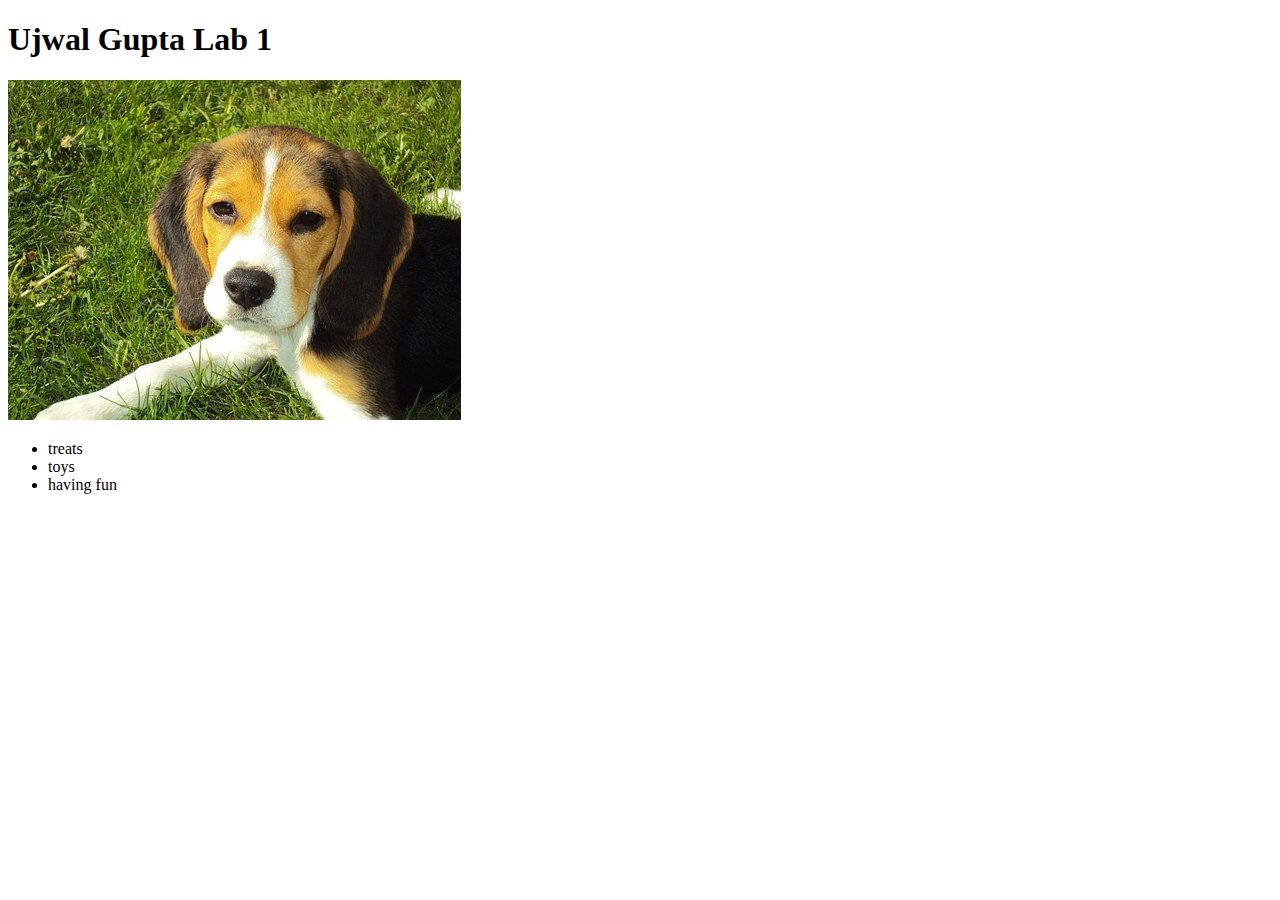
<file: public/lab_1/index.html>
<!DOCTYPE html>
<html lang = "en">
  <head>
    <meta charset="utf-8">
    <title>"Ujwal Gupta"</title>
  </head>
  <body>
    <h1>Ujwal Gupta Lab 1</h1>
    <img src="puppy5.jpg" alt="My test image">
    <ul> 
      <li>treats</li>
      <li>toys</li>
      <li>having fun</li>
    </ul>
  </body>
</html>
</file>
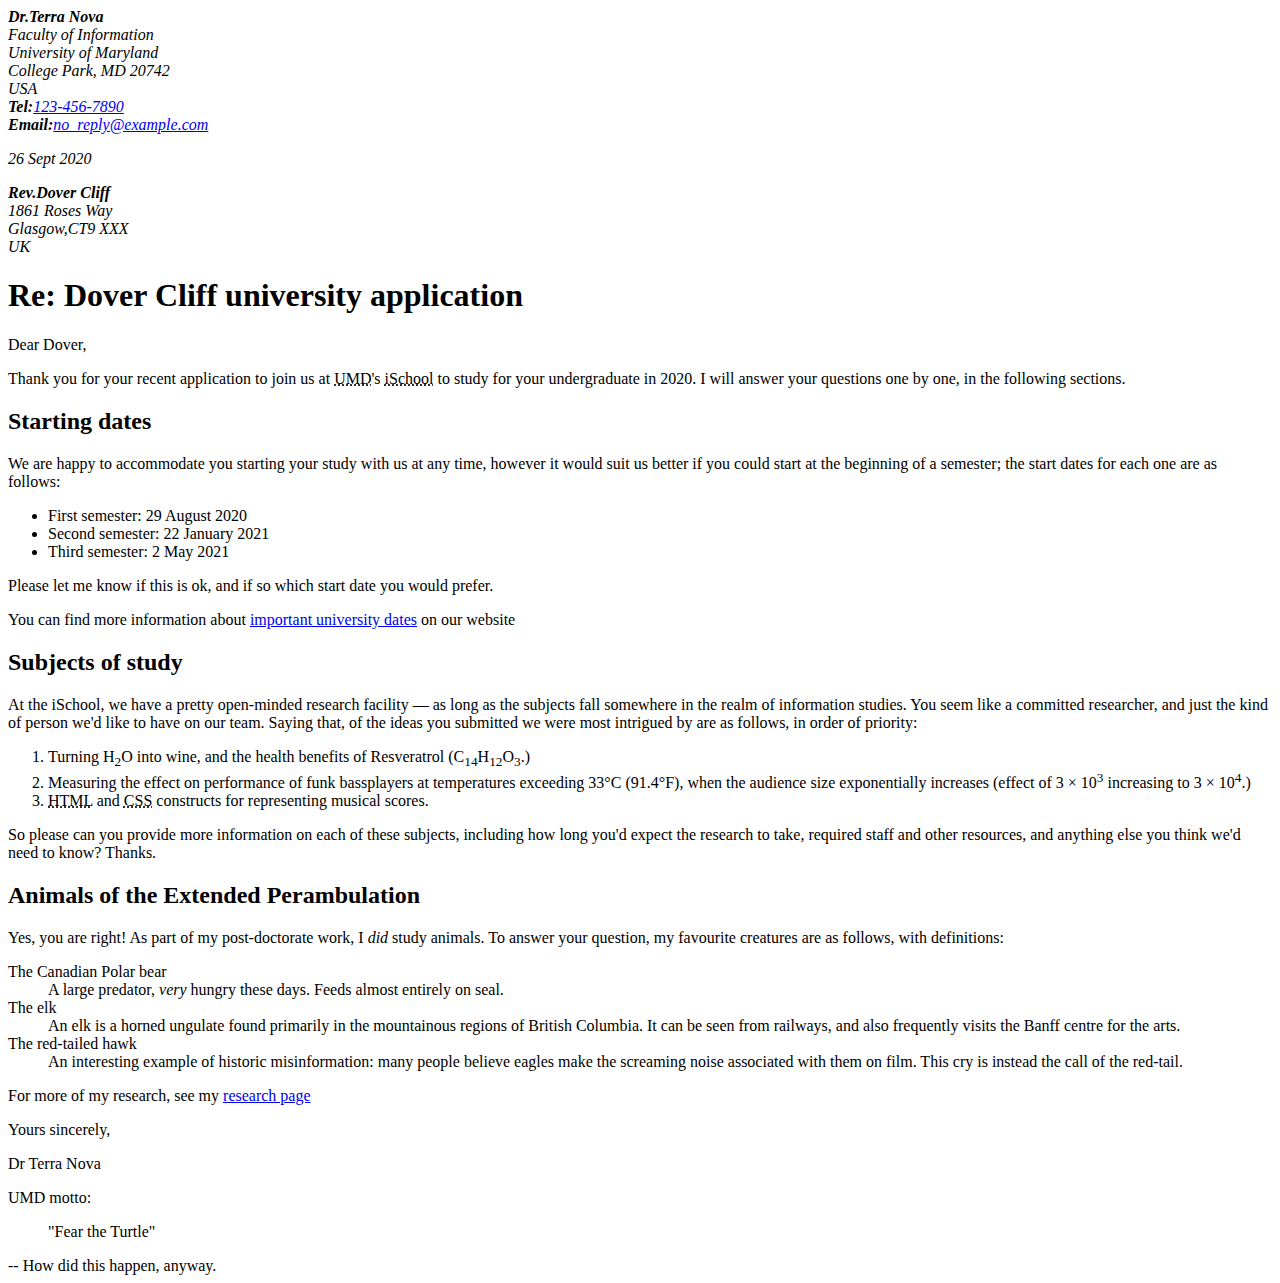
<file: public/lab_2/index.html>
<!DOCTYPE html>
<html lang = "en">
  <head>
    <title>"Ujwal Gupta"</title>
    <meta name = "author" content = "Ujwal Gupta">
    <meta charset="utf-8">
  </head>
  <body>
    <address>
        <strong>Dr.Terra Nova</strong><br>
        Faculty of Information<br>
        University of Maryland<br>
        College Park, MD 20742<br>
        USA<br>
        <strong>Tel:</strong><a href="tel:1234567890">123-456-7890</a><br>
        <strong>Email:</strong><a href="mailto:no_reply@example.com">no_reply@example.com</a>
      <p>
      <time datetime = "2020-11-2020">26 Sept 2020</time>
      </p>
    </address>
   
    <address>
        <strong>Rev.Dover Cliff</strong><br>
        1861 Roses Way<br>
        Glasgow,CT9 XXX<br>
        UK
    </address>

    <h1>Re: Dover Cliff university application</h1>
    <p>Dear Dover,</p>

    <p>Thank you for your recent application to join us at <abbr title = "University of Maryland">UMD</abbr>'s <abbr title = "Information Science">iSchool</abbr> to study for your undergraduate in 2020. I will answer your questions one by one, in the following sections.</p>

    <h2>Starting dates </h2>
    <p>We are happy to accommodate you starting your study with us at any time, however it would suit us better if you could start at the beginning of a semester; the start dates for each one are as follows:</p>
    
    <ul>
      <li>First semester: 29 August 2020</li>
      <li>Second semester: 22 January 2021</li>
      <li>Third semester: 2 May 2021</li>
    </ul>
  
    <p>Please let me know if this is ok, and if so which start date you would prefer.</p>

    <p>You can find more information about <a href = 'http://umd.edu'>important university dates</a> on our website</p>

    <h2>Subjects of study</h2>
    <p>At the iSchool, we have a pretty open-minded research facility — as long as the subjects fall somewhere in the realm of information studies. You seem like a committed researcher, and just the kind of person we'd like to have on our team. Saying that, of the ideas you submitted we were most intrigued by are as follows, in order of priority:</p>
    <ol>
      <li>Turning H<sub>2</sub>O into wine, and the health benefits of Resveratrol (C<sub>14</sub>H<sub>12</sub>O<sub>3</sub>.)</li>
      <li>Measuring the effect on performance of funk bassplayers at temperatures exceeding 33°C (91.4°F), when the audience size exponentially increases (effect of 3 × 10<sup>3</sup> increasing to 3 × 10<sup>4</sup>.)</li>
      <li><abbr title = "Hypertext Markup Language">HTML</abbr> and <abbr title = "CASCADING STYLE SHEETS">CSS</abbr> constructs for representing musical scores.</li>
    </ol>
    <p>So please can you provide more information on each of these subjects, including how long you'd expect the research to take, required staff and other resources, and anything else you think we'd need to know? Thanks.</p>

    <h2>Animals of the Extended Perambulation</h2>
    <p>Yes, you are right! As part of my post-doctorate work, I <em>did </em>study animals. To answer your question, my favourite creatures are as follows, with definitions:</p>
    <dl>
      <dt>The Canadian Polar bear</dt>
      <dd>  A large predator, <em>very</em> hungry these days. Feeds almost entirely on seal.</dd>
      <dt>The elk</dt>
      <dd>An elk is a horned ungulate found primarily in the mountainous regions of British Columbia. It can be seen from railways, and also frequently visits the Banff centre for the arts.</dd>
      <dt>The red-tailed hawk</dt>
      <dd> An interesting example of historic misinformation: many people believe eagles make the screaming noise associated with them on film. This cry is instead the call of the red-tail.</dd>
    </dl>
    <p>For more of my research, see my <a href = "http://umd.edu">research page</a></p>

    <p>Yours sincerely,</p>

    <p>Dr Terra Nova</p>

    <p>UMD motto:</p>

    <blockquote cite = "http://umd.edu">"Fear the Turtle"</blockquote> 
    -- How did this happen, anyway.
</body>
</html>
</file>
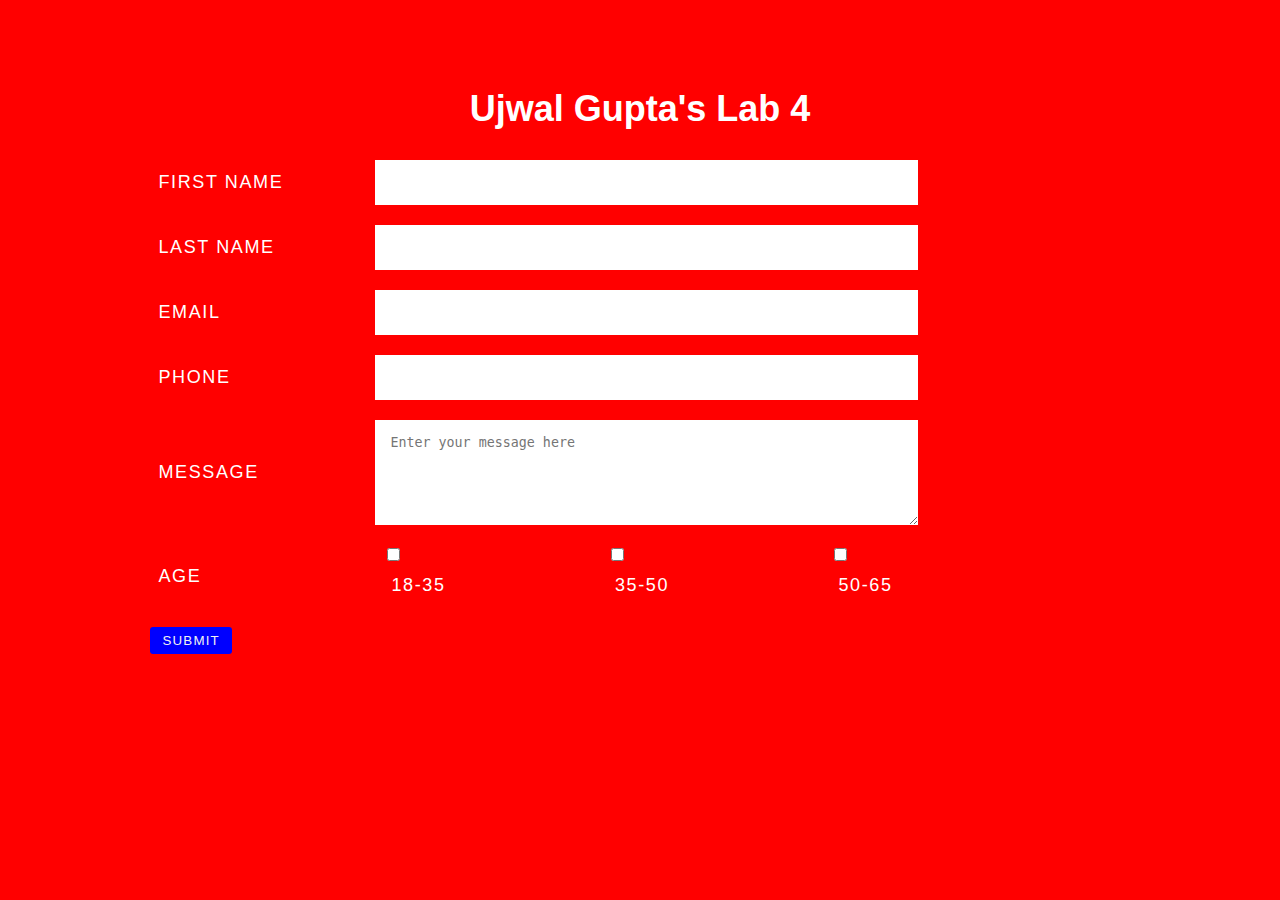
<file: public/lab_4/index.html>
<!DOCTYPE html>
<html lang="en">
  <head>
    <meta charset="utf-8" />
    <title>Ujwal Gupta's Lab 4</title>
    <link rel="stylesheet" href="styles.css" />
  </head>
  <body>
  <div class="container">
      <div class = "wrapper"></div>
      <h1>Ujwal Gupta's Lab 4</h1>
    <form action = "/api" method ="post">
      <ul class="flex-outer">
        <li>
          <label for="fname">First Name</label>
          <input type="text" id="fname" name = "First Name">
        </li>
        <li>
          <label for="lname">Last Name</label>
          <input type="text" id="lname" name = "Last Name">
        </li>
        <li>
          <label for="email">Email</label>
          <input type="email" id="email" name = "email">
        </li>
        <li>
          <label for="phone">Phone</label>
          <input type="tel" id="phone" name = "phone">
        </li>
        <li>
          <label for="message">Message</label>
          <textarea rows="5" cols = "33" id="message" name = "message" placeholder="Enter your message here"></textarea>
        </li>
        <li>
          <p>Age</p>
          <ul class="flex-inner">
            <li>
              <input type="checkbox" id="eighteen-to-thirtyfive" name = "eighteen-to-thirtyfive">
              <label for="eighteen-to-thirtyfive">18-35</label>
            </li>
            <li>
              <input type="checkbox" id="thirtyfive-to-fifty" name = "thirtyfive-to-fifty">
              <label for="thirtyfive-to-fifty">35-50</label>
            </li>
            <li>
              <input type="checkbox" id="fifty-to-sixtyfive" name = "fifty-to-sixtyfive">
              <label for="fifty-to-sixtyfive">50-65</label>
            </li>
            
            
            
          </ul>
        </li>
        <li>
          <button type="submit" name = "button" id = "button">Submit</button>
        </li>
      </ul>
    </form>
</div>
  </div>
  </body>
  </html>
</file>
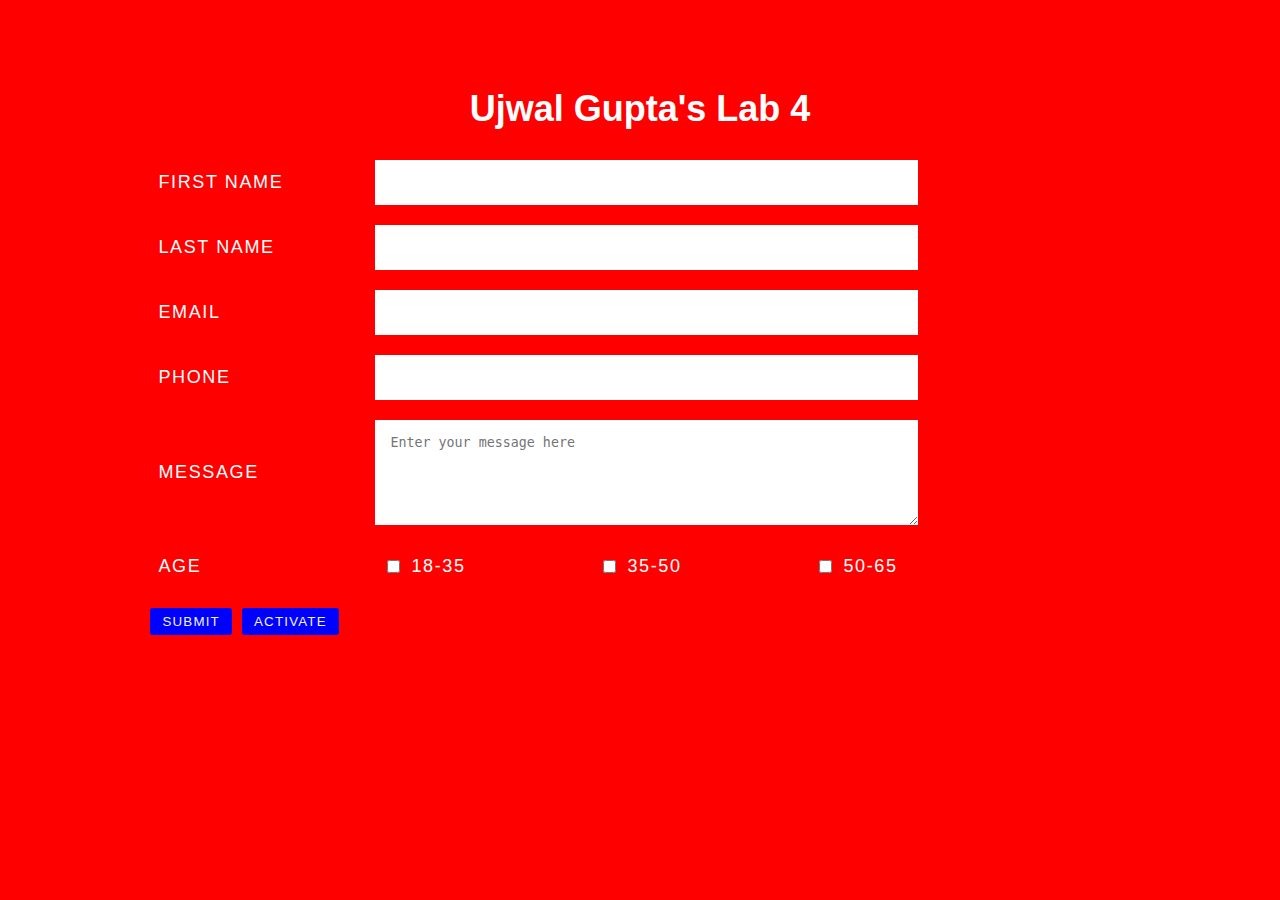
<file: public/lab_5/index.html>
<!DOCTYPE html>
<html lang="en">
  <head>
    <meta charset="utf-8" />
    <title>Ujwal Gupta's Lab 4</title>
    <link rel="stylesheet" href="styles.css" />
  </head>
  <body>
  <div class="container">
      <div class = "wrapper"></div>
      <h1>Ujwal Gupta's Lab 4</h1>
    <form action = "/api" method ="post">
      <ul class="flex-outer">
        <li>
          <label for="fname">First Name</label>
          <input type="text" id="fname" name = "First Name">
        </li>
        <li>
          <label for="lname">Last Name</label>
          <input type="text" id="lname" name = "Last Name">
        </li>
        <li>
          <label for="email">Email</label>
          <input type="email" id="email" name = "email">
        </li>
        <li>
          <label for="phone">Phone</label>
          <input type="tel" id="phone" name = "phone">
        </li>
        <li>
          <label for="message">Message</label>
          <textarea rows="5" cols = "33" id="message" name = "message" placeholder="Enter your message here"></textarea>
        </li>
        <li>
          <p class = "checkbox-list-label">Age</p>
          <ul class="flex-inner">
            <li>
              <input type="checkbox" id="eighteen-to-thirtyfive" name = "eighteen-to-thirtyfive">
              <label for="eighteen-to-thirtyfive">18-35</label>
            </li>
            <li>
              <input type="checkbox" id="thirtyfive-to-fifty" name = "thirtyfive-to-fifty">
              <label for="thirtyfive-to-fifty">35-50</label>
            </li>
            <li>
              <input type="checkbox" id="fifty-to-sixtyfive" name = "fifty-to-sixtyfive">
              <label for="fifty-to-sixtyfive">50-65</label>
            </li>
            
            
            
          </ul>
        </li>
        <li>
          <button type="submit" name = "button" id = "button">Submit</button>
          <button type="button" name = "Activate" id = "Activate" onclick = "testFunction()">Activate</button>
        </li>
      </ul>
    </form>
</div>
<script>
function testFunction() {
    fetch('/api')
    .then((response) => response.text())
    .then((response) => {
         console.log(response);
    const labHeader = document.querySelector('h1');
    labHeader.textContent = response;
    function random(number) {
        return Math.floor(Math.random()*(number+1));
      }
    const page_background = 'rgb(' + random(255) + ',' + random(255) + ',' + random(255) + ')';
    document.body.style.backgroundColor = page_background;

    var center_form = document.getElementsByClassName("flex-outer");
    for(var i = 0; i < center_form.length; i++){
        center_form[i].style.margin = "0 auto";
        }
    
    const fruit = document.querySelector(".checkbox-list-label");
    fruit.innerHTML = "Fruits";
    
    
    const fruitLabels = document.querySelectorAll(".flex-inner li label");
    fruitsList = ["oranges", "apple", "strawberry"];
    fruitLabels.forEach((i, j) => {
        const fruit_content = i.innerText;
        console.log(fruit_content);
        i.innerText = fruitsList[j];
    })
    
    })  
}

</script>
</body>
</html>
</file>
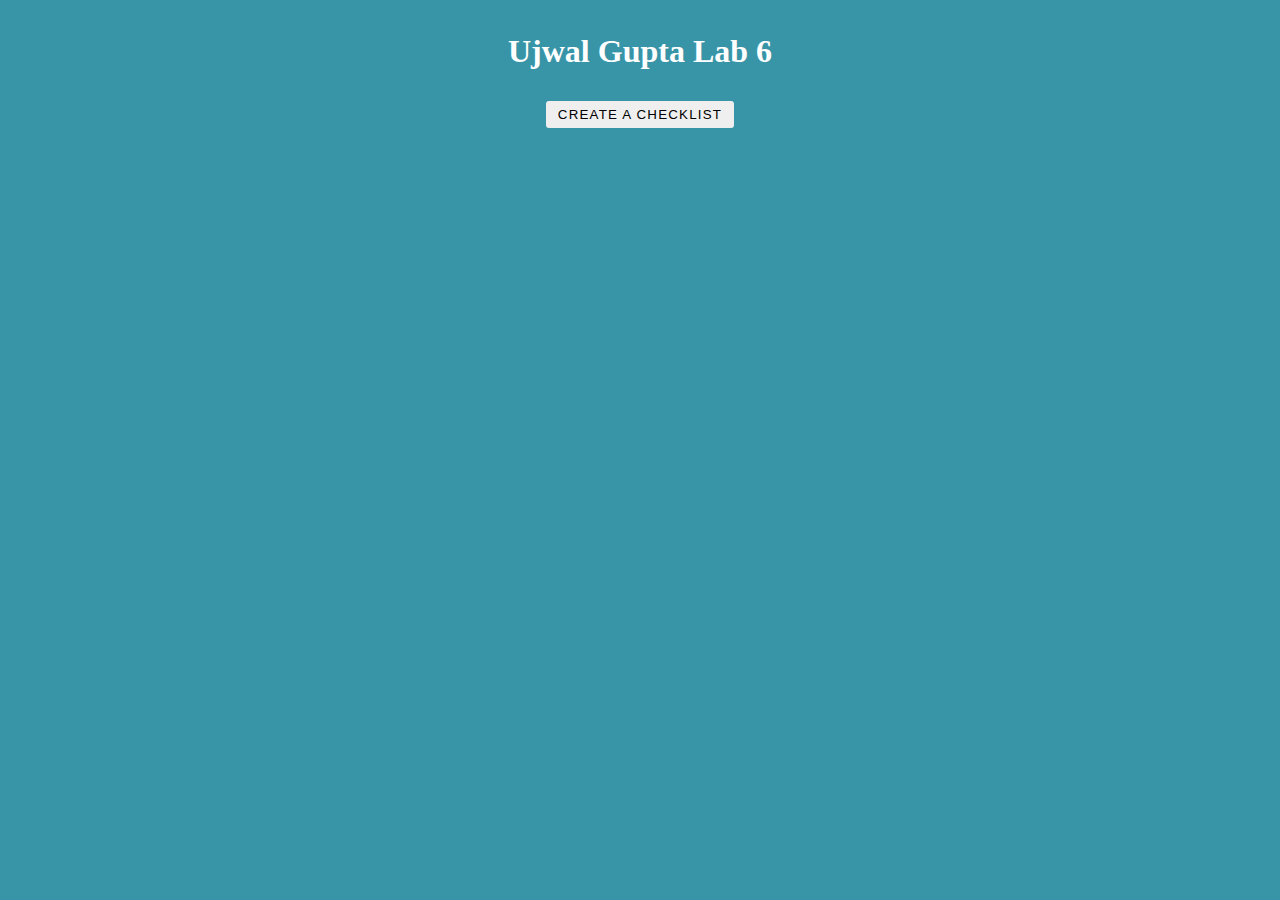
<file: public/lab_6/index.html>
<!DOCTYPE html>
<html lang="en">
  <head>
    <link rel="stylesheet" type="text/css" href="styles.css" />
    <title>"Ujwal Gupta Lab 6"</title>
    <script
      src="https://code.jquery.com/jquery-3.5.1.slim.min.js"
      integrity="sha256-4+XzXVhsDmqanXGHaHvgh1gMQKX40OUvDEBTu8JcmNs="
      crossorigin="anonymous"
    ></script>
  </head>
  <body>
    <div class="wrapper">
      <div class="container flex-outer">
        <div class="header">
          <h1>Ujwal Gupta Lab 6</h1>
        </div>
        <form>
          <button
            type="submit"
            class="submitButton"
            name="submitButton"
          >Create A Checklist</button>
        </form>
      </div>
    </div>
    <script src="script.js"></script>
  </body>
</html>
</file>
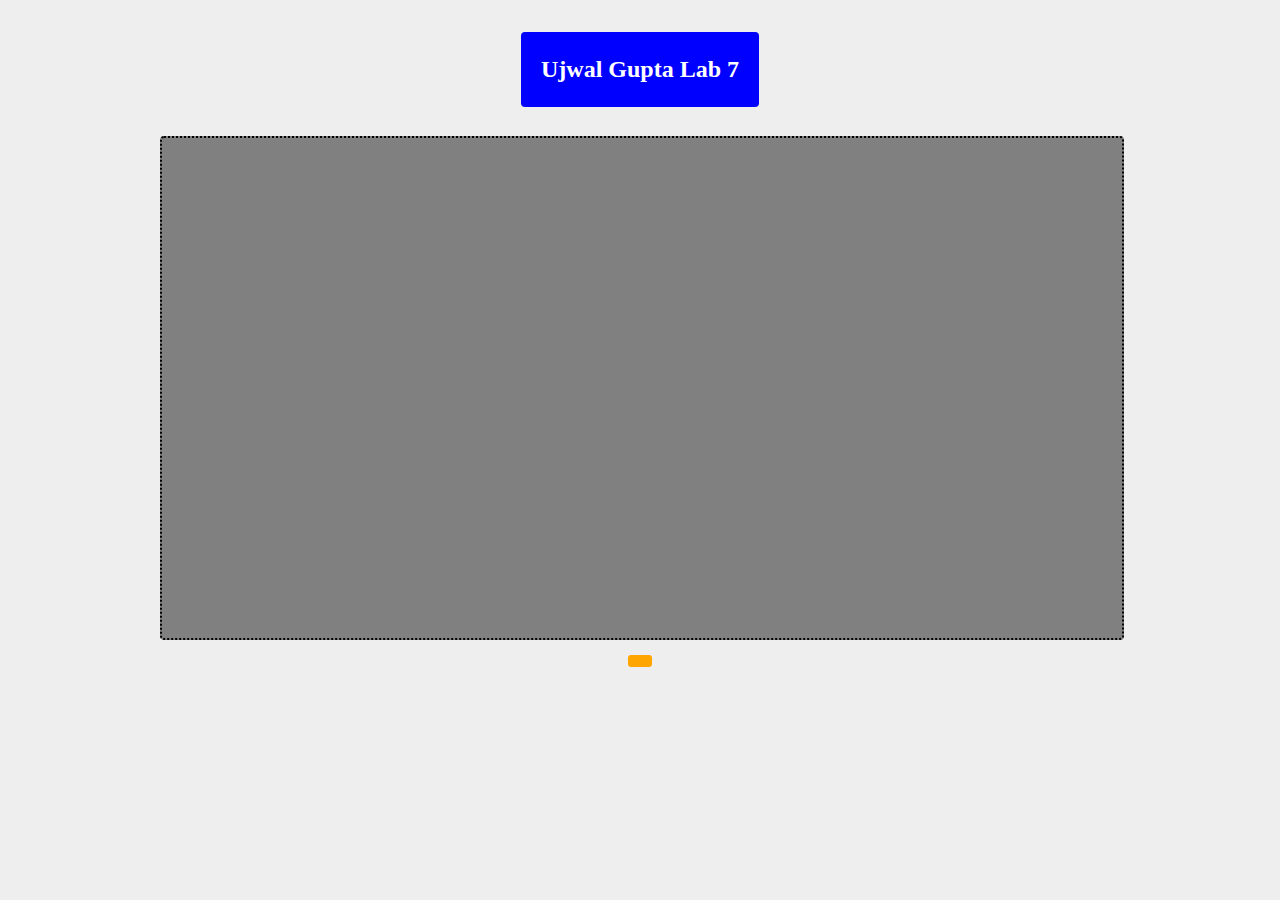
<file: public/lab_7/index.html>
<!DOCTYPE html>
<html lang="en">
<head>
    <title>Ujwal Gupta Lab 7</title>
    <link rel="stylesheet" type="text/css" href="styles.css" />
    <script
    src="https://code.jquery.com/jquery-3.5.1.slim.min.js"
    integrity="sha256-4+XzXVhsDmqanXGHaHvgh1gMQKX40OUvDEBTu8JcmNs="
    crossorigin="anonymous"
  ></script>
  </script>
</head>
<body>
    <div class = "wrapper">
        <div class = "container flex-outer">
            <div class = "header">
                <h1>Ujwal Gupta Lab 7</h1>
            </div>
            <div class = "target" id = "chartContainer">
            </div>
            <form>
                <button type = "submit" class = "submitButton" name = "submitButton"></button>
            </form>
        </div>
    </div>
    <script src="canvasjs.min.js"></script>
    <script src="script.js"></script>
</body>
</html>
</file>
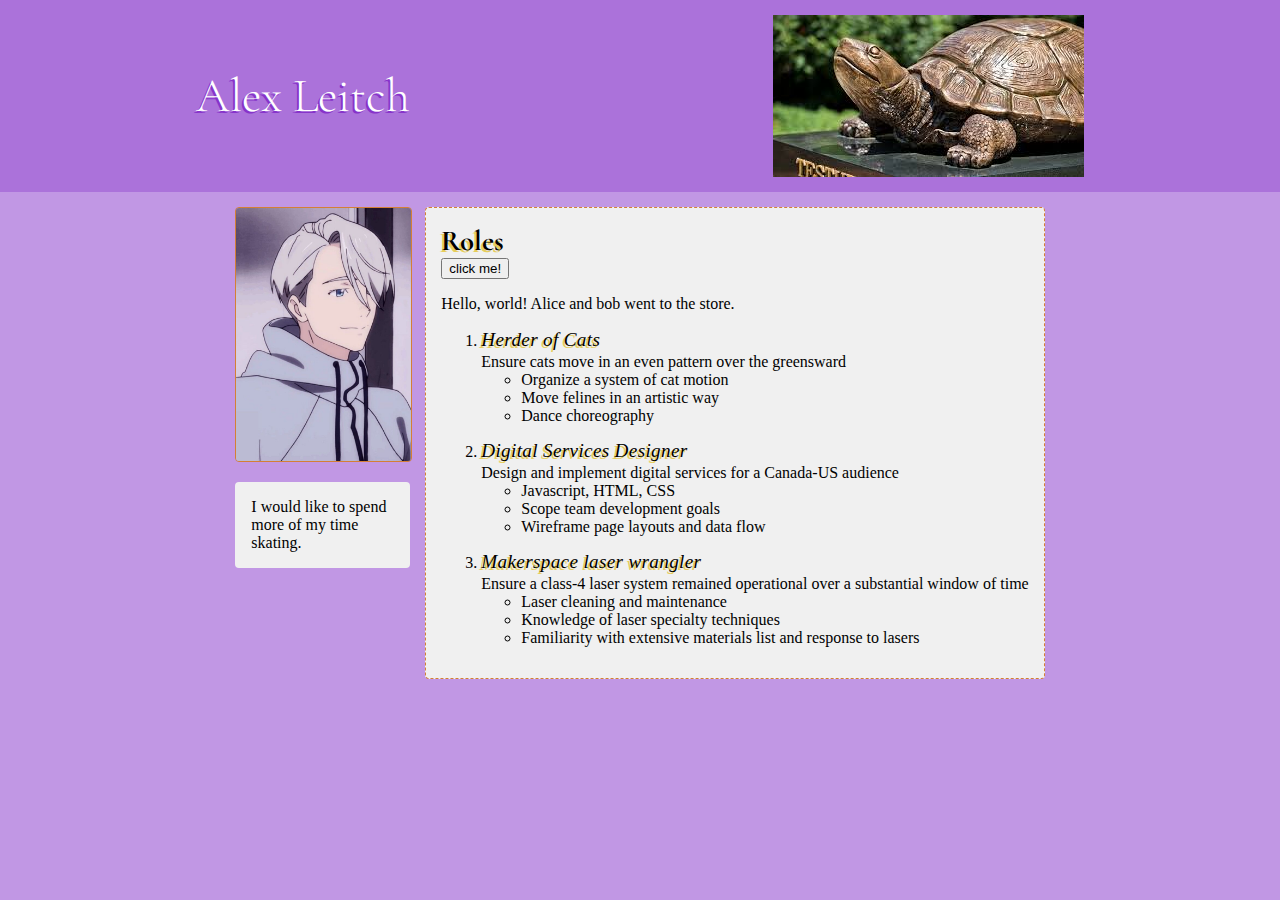
<file: public/answer_key/asst-1/index.html>
<!DOCTYPE html>
<html lang="en">

<head>
    <title>Alex Leitch demo resume</title>
    <link rel="stylesheet" type="text/css" href="styles.css" />
    <link href="https://fonts.googleapis.com/css2?family=Cormorant+Garamond:ital,wght@0,300;1,600&family=Sansita+Swashed:wght@300;700&display=swap" rel="stylesheet">
</head>

<body>
    <div class="header">
        <h1>Alex Leitch</h1>
        <img class="logo" src="testudo.jpeg" alt="The UMD tortoise"/>
    </div>
    <div class="wrapper">
        <div class="container">
            <div class="one">
                <img class="image" src="viktor.jpg" alt="Viktor, a character from Yuri on Ice"/>
                <p>I would like to spend more of my time skating.</p>
            </div>
            <div class="two">
                <h2 class="rolesTitle">Roles</h2>
                <button type="button" onclick="clickMe()">click me!</button>
                <p>
                    Hello, world! Alice and bob went to the store.
                </p>
                <ol>
                    <li>
                        <h2 class="jobtitle">Herder of Cats</h2>
                        <div class="jobdesc">Ensure cats move in an even pattern over the greensward</div>
                        <ul class="resp">
                            <li>Organize a system of cat motion</li>
                            <li>Move felines in an artistic way</li>
                            <li>Dance choreography</li>
                        </ul>
                    </li>
                    <li>
                        <h2 class="jobtitle">Digital Services Designer</h2>
                        <div class="jobdesc">Design and implement digital services for a Canada-US audience</div>
                        <ul class="resp">
                            <li>Javascript, HTML, CSS</li>
                            <li>Scope team development goals</li>
                            <li>Wireframe page layouts and data flow</li>
                        </ul>
                    </li>
                    <li>
                        <h2 class="jobtitle">Makerspace laser wrangler</h2>
                        <div class="jobdesc">Ensure a class-4 laser system remained operational over a substantial
                            window of
                            time</div>
                        <ul class="resp">
                            <li>Laser cleaning and maintenance</li>
                            <li>Knowledge of laser specialty techniques</li>
                            <li>Familiarity with extensive materials list and response to lasers</li>
                        </ul>
                    </li>
                </ol>

            </div>
        </div>
    </div>
    <script>
        function clickMe() {
            const RolesHeader = document.querySelector('.rolesTitle');
            console.log(RolesHeader);
            RolesHeader.innerHTML ="<h3>Hello World </h3>";
        }
    </script>
</body>

</html>
</file>
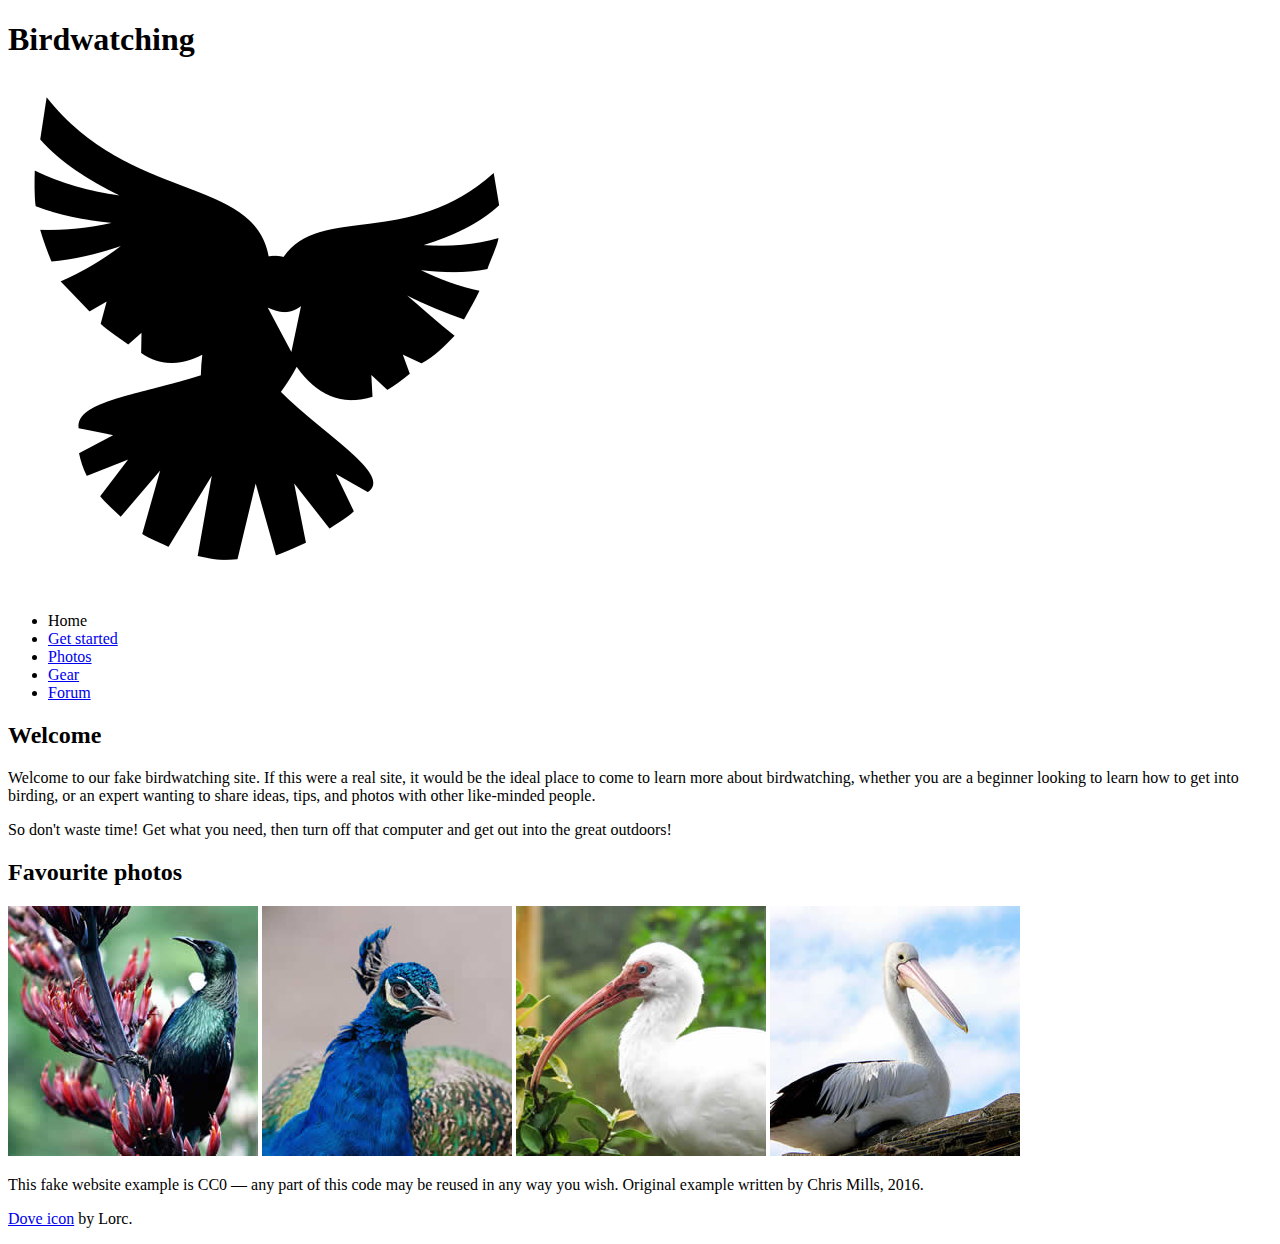
<file: public/answer_key/lab_3/index.html>
<!DOCTYPE html>
<html lang="en">
  <head>
    <meta charset="utf-8">
    <title>Birdwatching</title>
    <link href="https://fonts.googleapis.com/css?family=Roboto+Condensed:300|Cinzel+Decorative:700" rel="stylesheet">

    <!--[if lt IE 9]>
      <script src="//html5shiv.googlecode.com/svn/trunk/html5.js"></script>
    <![endif]-->
  </head>

  <body>

      <h1>Birdwatching</h1>
      <img src="dove.png" alt="a simple dove logo">


      <ul>
        <li><span>Home</span></li>
        <li><a href="#">Get started</a></li>
        <li><a href="#">Photos</a></li>
        <li><a href="#">Gear</a></li>
        <li><a href="#">Forum</a></li>
      </ul>


      <h2>Welcome</h2>

      <p>Welcome to our fake birdwatching site. If this were a real site, it would be the ideal place to come to learn more about birdwatching, whether you are a beginner looking to learn how to get into birding, or an expert wanting to share ideas, tips, and photos with other like-minded people.</p>

      <p>So don't waste time! Get what you need, then turn off that computer and get out into the great outdoors!</p>

      <h2>Favourite photos</h2>

      <a href="favorite-1.jpg"><img src="favorite-1_th.jpg" alt="Small black bird, black claws, long black slender beak, links to larger version of the image"></a>
      <a href="favorite-2.jpg"><img src="favorite-2_th.jpg" alt="Top half of a pretty bird with bright blue plumage on neck, light colored beak, blue headdress, links to larger version of the image"></a>
      <a href="favorite-3.jpg"><img src="favorite-3_th.jpg" alt="Top half of a large bird with white plumage, very long curved narrow light colored break, links to larger version of the image"></a>
      <a href="favorite-4.jpg"><img src="favorite-4_th.jpg" alt="Large bird, mostly white plumage with black plumage on back and rear, long straight white beak, links to larger version of the image"></a>


      <p>This fake website example is CC0 — any part of this code may be reused in any way you wish. Original example written by Chris Mills, 2016.</p>

      <p><a href="http://game-icons.net/lorc/originals/dove.html">Dove icon</a> by Lorc.</p>

  </body>
</html>
</file>
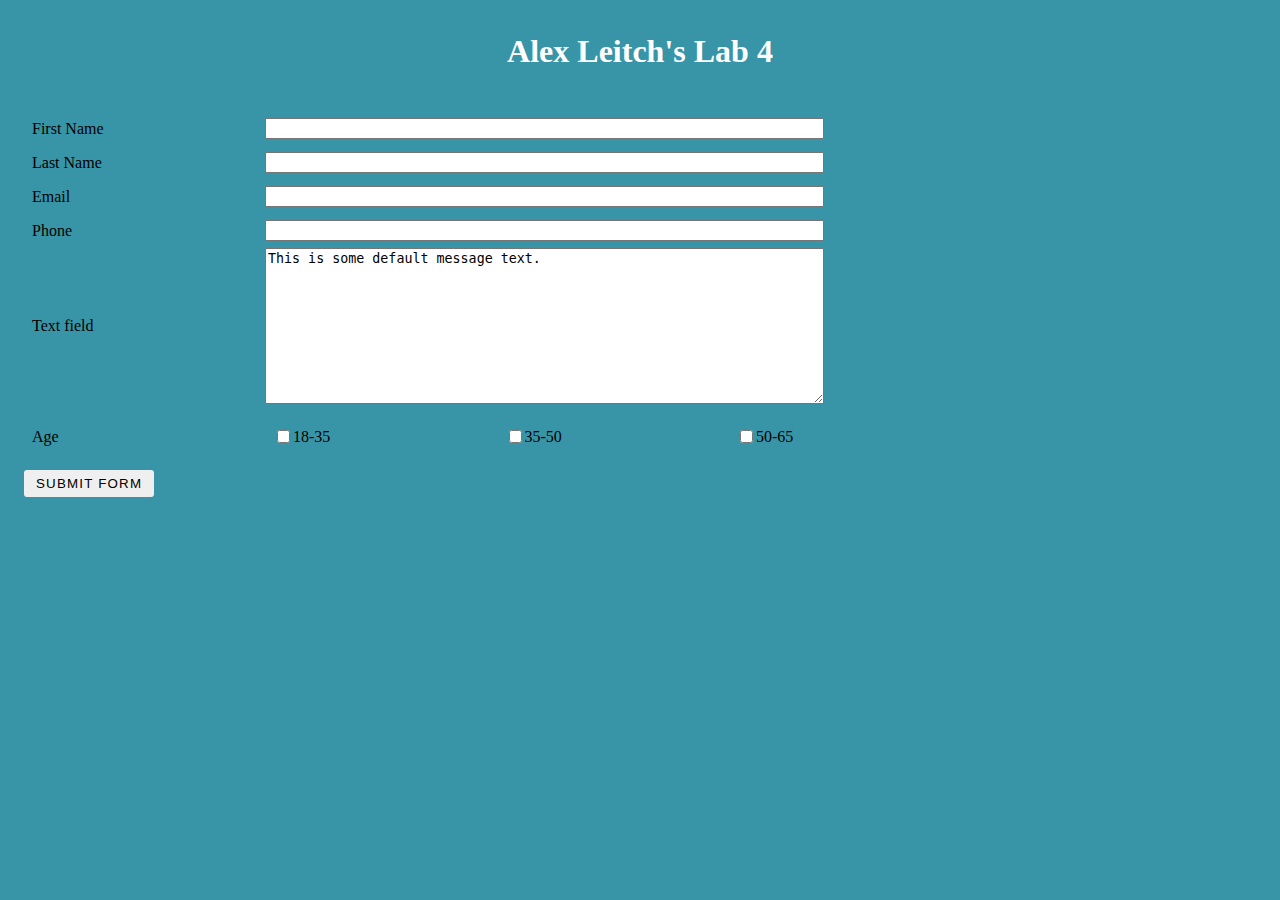
<file: public/answer_key/lab_4/index.html>
<!DOCTYPE html>
<html lang="en">
<head>
    <title>Alex Leitch's Lab 4</title>
    <link rel="stylesheet" type="text/css" href="styles.css" />
</head>
<body>
    <div class="wrapper">
        <div class="container">
            <div class="header">
                <h1>Alex Leitch's Lab 4</h1>
            </div>
            <form action="/api" method="post">
                <ul class="flex-outer">
                    <li><label for="fname">First Name</label>
                        <input type="text" name="first-name" id="fname"></li>
                    <li><label for="lname">Last Name</label>
                        <input type="text" name="last-name" id="lname"></li>
                    <li><label for="email">Email</label>
                        <input type="email" name="email" id="email"></li>
                    <li><label for="phone">Phone</label>
                        <input type="tel" name="phone" id="phone"></li>
                    <li><label for="message">Text field</label>
                        <textarea name="message" id="message" cols="33" rows="10">This is some default message text.</textarea></li>
                    <li>
                        <p>
                            Age
                        </p>
                        <ul class='flex-inner'>
                            <li><input type="checkbox" id="eighteen-thirtyfive" name="age">
                                <label for="eighteen-thirtyfive">18-35</label></li>
                            <li><input type="checkbox" id="thirtyfive-fifty" name="age">
                                <label for="thirtyfive-fifty">35-50</label></li>
                            <li><input type="checkbox" id="fifty-sixtyfive" name="age">
                                <label for="fifty-sixtyfive">50-65</label></li>
                        </ul>
                    </li>
                    <li>
                        <button class="button" id="submit_button" name="submit_button" type="submit">Submit form</button>
                    </li>
                </ul>
            </form>
        </div>
    </div>
</body>
</html>
</file>
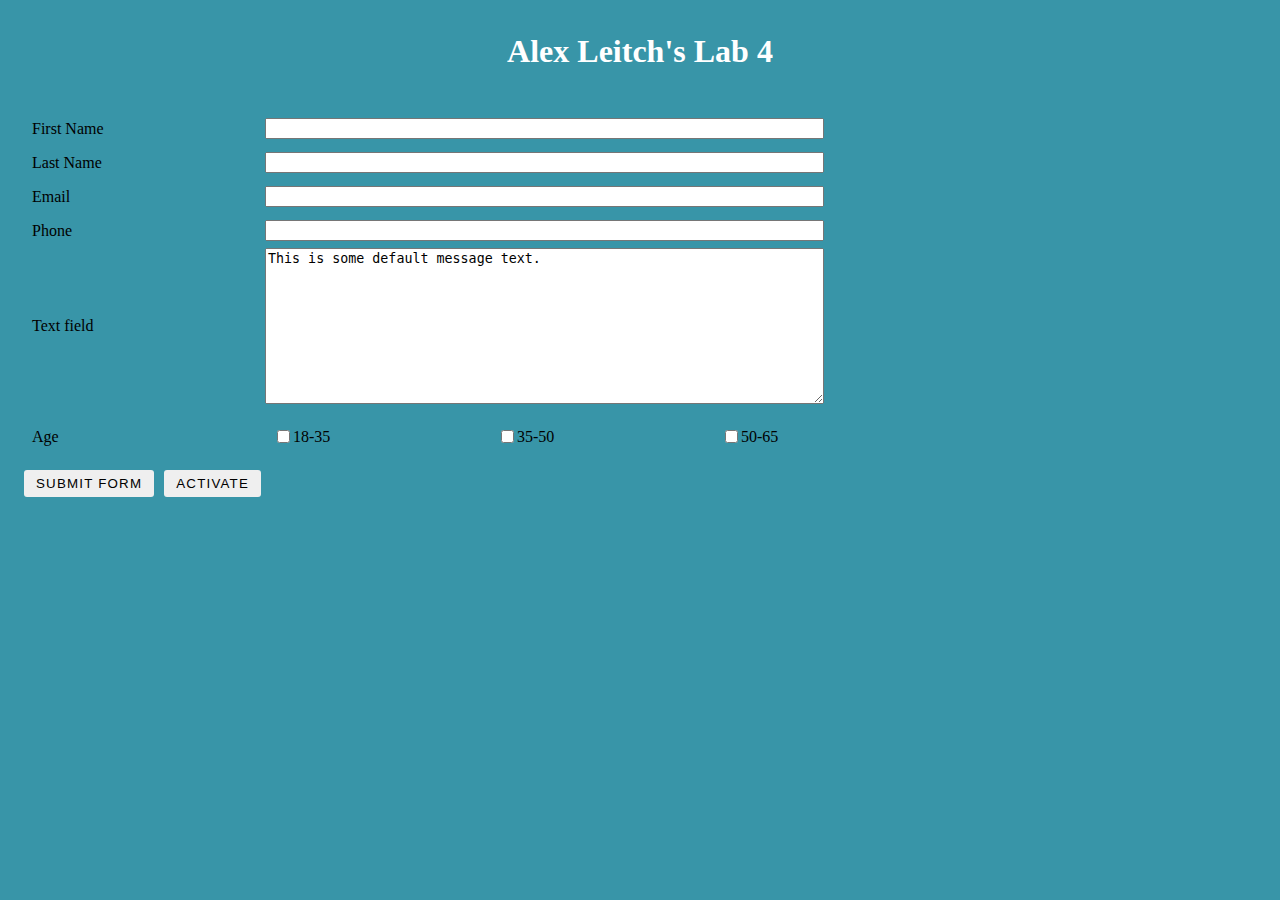
<file: public/answer_key/lab_5/index.html>
<!DOCTYPE html>
<html lang="en">
<head>
    <title>Alex Leitch's Lab 4</title>
    <link rel="stylesheet" type="text/css" href="styles.css" />
</head>
<body>
    <div class="wrapper">
        <div class="container">
            <div class="header">
                <h1>Alex Leitch's Lab 4</h1>
            </div>
            <form action="/api" method="post">
                <ul class="flex-outer">
                    <li><label for="fname">First Name</label>
                        <input type="text" name="first-name" id="fname"></li>
                    <li><label for="lname">Last Name</label>
                        <input type="text" name="last-name" id="lname"></li>
                    <li><label for="email">Email</label>
                        <input type="email" name="email" id="email"></li>
                    <li><label for="phone">Phone</label>
                        <input type="tel" name="phone" id="phone"></li>
                    <li><label for="message">Text field</label>
                        <textarea name="message" id="message" cols="33" rows="10">This is some default message text.</textarea></li>
                    <li>
                        <p class="checkbox-list-label">
                            Age
                        </p>
                        <ul class='flex-inner'>
                            <li><input type="checkbox" id="eighteen-thirtyfive" name="age">
                                <label for="eighteen-thirtyfive">18-35</label></li>
                            <li><input type="checkbox" id="thirtyfive-fifty" name="age">
                                <label for="thirtyfive-fifty">35-50</label></li>
                            <li><input type="checkbox" id="fifty-sixtyfive" name="age">
                                <label for="fifty-sixtyfive">50-65</label></li>
                        </ul>
                    </li>
                    <li>
                        <button class="button" id="submit_button" name="submit_button" type="submit">Submit form</button>
                        <button onclick="testFunction()" id="activate_button" class="button" name="activate_button" type="button">Activate</button>
                    </li>
                </ul>
            </form>
        </div>
    </div>
    <script>
        function testFunction() {
            fetch('/api')
            .then((response) => response.text())
            .then((response) => {

                console.log(response);
                const header = document.querySelector('h1')
                const title = document.querySelector('title')
                header.innerText = response;
                title.innerText = response;
                const body = document.querySelector('body')
                body.style.backgroundColor = '#fcba03';
                const form = document.querySelector('.flex-outer');
                form.style.margin = '0 auto';
                const age = document.querySelector('.flex-outer li p');
                age.innerText = "Fruits";
                const fruits = ['kiwi','dragonfruit','pomelo'];
                const checks = document.querySelectorAll('.flex-inner label')
                console.log(checks.length, checks[0]);
                checks.forEach(((check, i) => {
                    console.log(check, i);
                    check.innerText = fruits[i];
                }))
            })
        }
    </script>
</body>
</html>
</file>
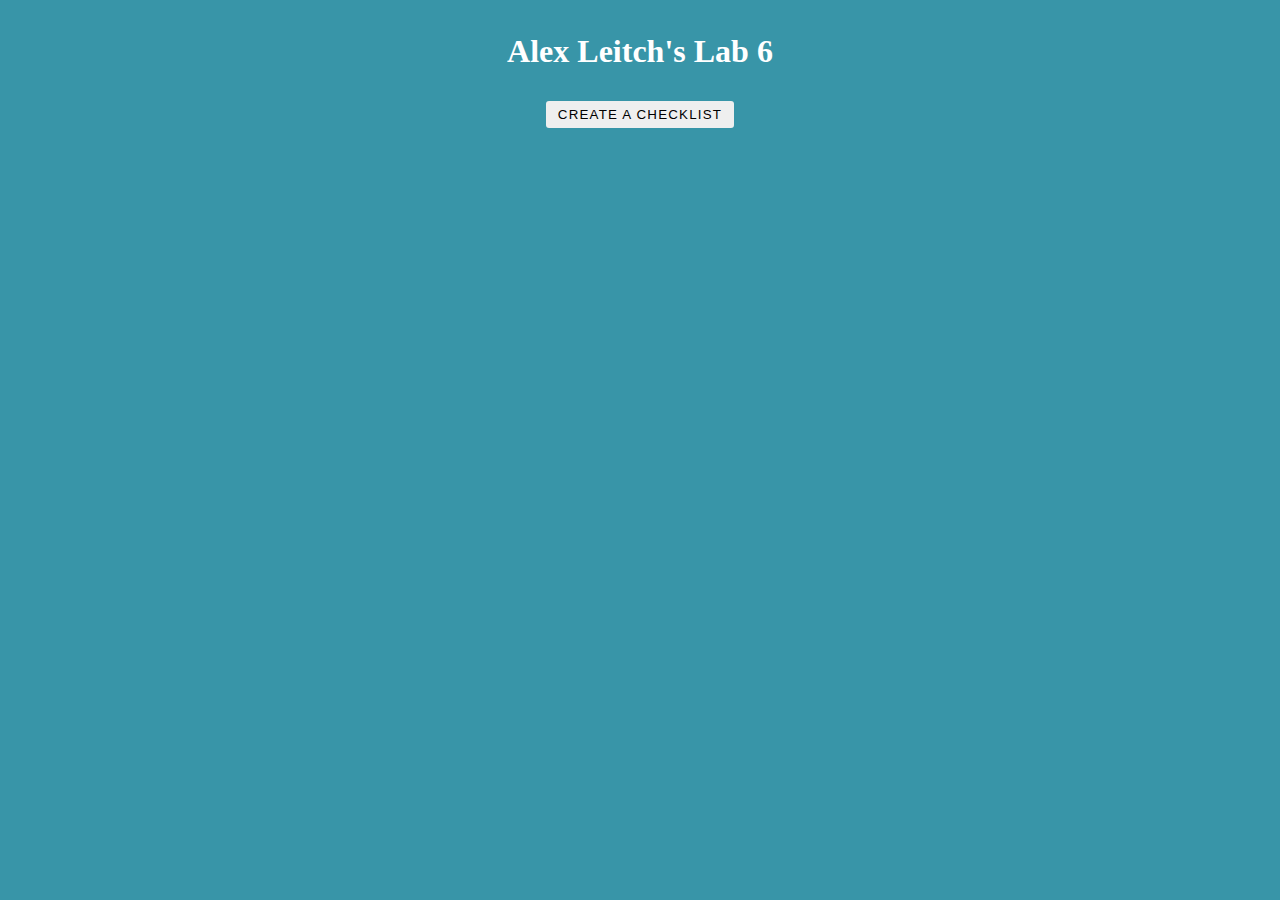
<file: public/answer_key/lab_6/index.html>
<!DOCTYPE html>
<html lang="en">
  <head>
    <title>Alex Leitch's Lab 6</title>
    <link rel="stylesheet" type="text/css" href="styles.css" />
    <script
      src="https://code.jquery.com/jquery-3.5.1.slim.min.js"
      integrity="sha256-4+XzXVhsDmqanXGHaHvgh1gMQKX40OUvDEBTu8JcmNs="
      crossorigin="anonymous"
    ></script>
  </head>
  <body>
    <div class="wrapper">
      <div class="container flex-outer">
        <div class="header">
          <h1>Alex Leitch's Lab 6</h1>
        </div>
        <form>
          <button
            type="submit"
            class="submitButton"
            name="submitButton"
          >Create A Checklist</button>
        </form>
      </div>
    </div>
    <script src="script.js"></script>
  </body>
</html>
</file>
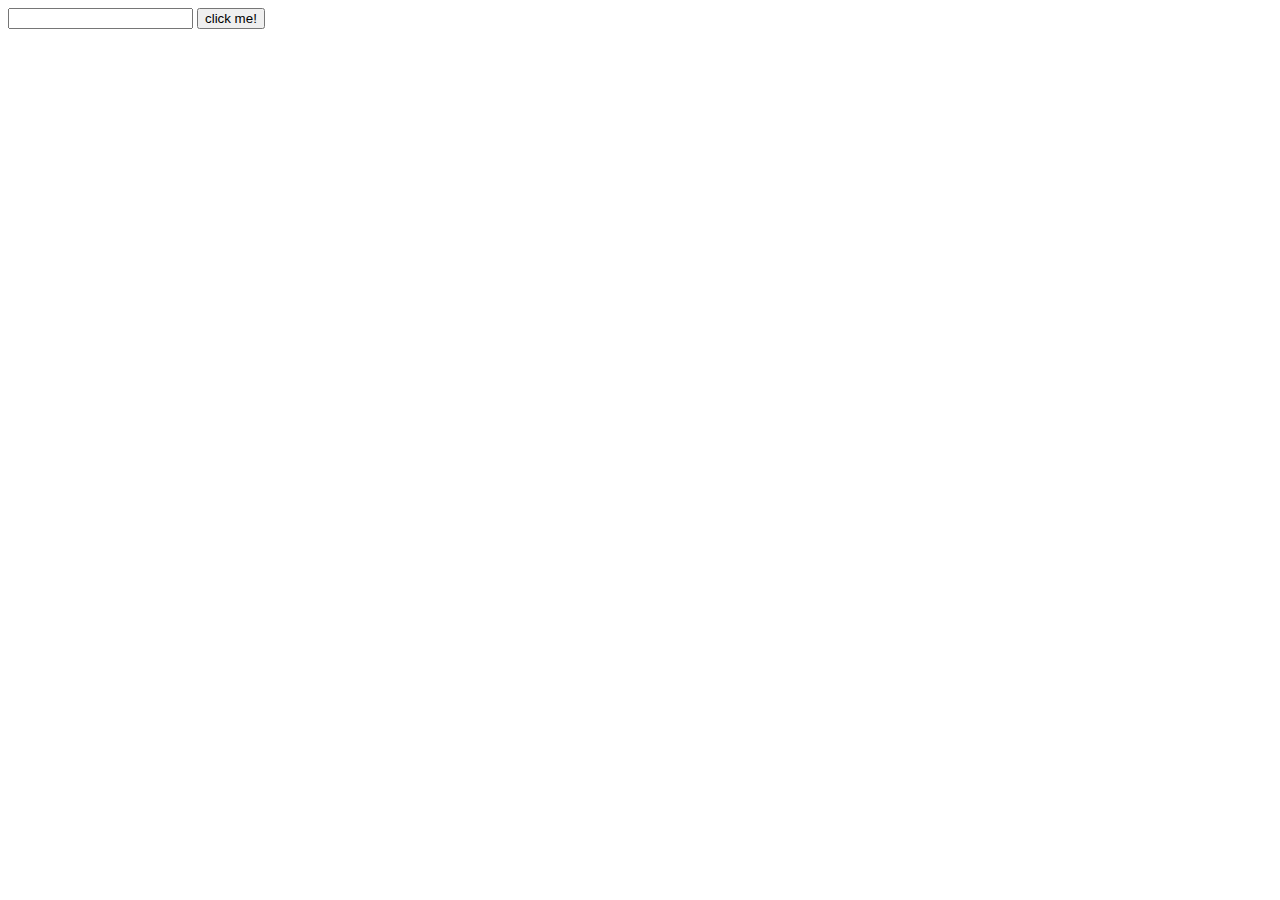
<file: public/demos/lab_4/index.html>
<html><head><title>TestThisLab</title></head>
<body>
    <form action="/api" method="post">
        <input type="text" name="name">
        <button type="submit">click me!</button>
    </form>
</body></html>
</file>
<file: public/lab_4/styles.css>
body {
    font: normal 18px/1.5 "Fira Sans", "Helvetica Neue", sans-serif;
    background: red;
    color: #fff;
    padding: 50px 0;
  }
  
  .container {
    width: 80%;
    max-width: 1200px;
    margin: 0 auto;
  }
  
  .container * {
    box-sizing: border-box;
  }
  
  .flex-outer,
  .flex-inner {
    list-style-type: none;
    padding: 0px 16px;
  }
  
  .flex-outer {
    max-width: 800px;
    margin: 0px;
  }
  
  .flex-outer li,
  .flex-inner {
    display: flex;
    flex-wrap: wrap;
    align-items: center;
  }
  
  .flex-inner {
    padding: 0 8px;
    justify-content: space-between;  
  }
  
  .flex-outer > li:not(:last-child) {
    margin-bottom: 20px;
  }
  
  .flex-outer li label,
  .flex-outer li p {
    padding: 8px;
    font-weight: 300;
    letter-spacing: .09em;
    text-transform: uppercase;
  }
  
  .flex-outer > li > label,
  .flex-outer li p {
    flex: 1 0 125px;
    max-width: 225px;
  }
  
  .flex-outer > li > label + *,
  .flex-inner {
    flex: 1 0 225px;
  }
  
  .flex-outer li p {
    margin: 0;
  }
  
  .flex-outer li input:not([type='checkbox']),
  .flex-outer li textarea {
    padding: 15px;
    border: none;
  }
  
  .flex-outer li button {
    margin-left: 0px;
    padding: 6px 12px;
    border: none;
    background: blue;
    color: #f2f2f2;
    text-transform: uppercase;
    letter-spacing: .09em;
    border-radius: 3px;
  }
  
  .flex-inner li {
    width: 80px;
  }
  h1 {
    text-align: center;
  }
</file>
<file: public/lab_5/styles.css>
body {
    font: normal 18px/1.5 "Fira Sans", "Helvetica Neue", sans-serif;
    background: red;
    color: #fff;
    padding: 50px 0;
  }
  
  .container {
    width: 80%;
    max-width: 1200px;
    margin: 0 auto;
  }
  
  .container * {
    box-sizing: border-box;
  }
  
  .flex-outer,
  .flex-inner {
    list-style-type: none;
    padding: 0px 16px;
  }
  
  .flex-outer {
    max-width: 800px;
    margin: 0px;
  }
  
  .flex-outer li,
  .flex-inner {
    display: flex;
    flex-wrap: wrap;
    align-items: center;
  }
  
  .flex-inner {
    padding: 0 8px;
    justify-content: space-between;  
  }
  
  .flex-outer > li:not(:last-child) {
    margin-bottom: 20px;
  }
  
  .flex-outer li label,
  .flex-outer li p {
    padding: 8px;
    font-weight: 300;
    letter-spacing: .09em;
    text-transform: uppercase;
  }
  
  .flex-outer > li > label,
  .flex-outer li p {
    flex: 1 0 125px;
    max-width: 225px;
  }
  
  .flex-outer > li > label + *,
  .flex-inner {
    flex: 1 0 225px;
  }
  
  .flex-outer li p {
    margin: 0;
  }
  
  .flex-outer li input:not([type='checkbox']),
  .flex-outer li textarea {
    padding: 15px;
    border: none;
  }
  
  .flex-outer li button {
    margin-right: 10px;
    margin-left: 0px;
    padding: 6px 12px;
    border: none;
    background: blue;
    color: #f2f2f2;
    text-transform: uppercase;
    letter-spacing: .09em;
    border-radius: 3px;
  }
  
  .flex-inner li {
    width: 95px;
  }
  h1 {
    text-align: center;
  }
</file>
<file: public/lab_6/styles.css>
/*CSS*/
body {
  background: #3895a8;
}

.wrapper {
  display: flex;
  flex-direction: column;
}

.container {
  min-height: 100%;
}

.header {
  color: #fff;
  display: flex;
  flex-direction: row;
  flex-wrap: wrap;
  justify-content: center;
  align-items: center;
  margin: 0;
  margin-bottom: 5px;
  padding: 4px 8px;
  border-radius: 4px;
}

/* Enter YOUR lab styles after this line */
.flex-outer li,
.flex-inner {
  display: flex;
  flex-wrap: wrap;
  align-items: center;
  flex-direction: column;
}

.flex-outer > li > label,
.flex-outer li p {
  flex: 1 0 125px;
  max-width: 225px;
  padding: 8px;
}
 
.flex-outer > li > label + *,
.flex-inner {
  flex: 1 0 225px;
}

.flex-outer button {
  padding: 6px 12px;
  border: none;
  text-transform: uppercase;
  letter-spacing: 1.2px;
  border-radius: 3px;
  display: block;
  margin: 0 auto;
}

.flex-inner li {
  width: 100%;
  padding: 8px 16px;
  display: flex;
  flex-direction: row;
}

.flex-inner input {
  margin-right: 15px;
}

.flex-inner {
  padding: 0 8px;
  justify-content: space-between;
}

.flex-outer {
  max-width:800px;
  padding: 0 16px;
  margin:0 auto;
}
</file>
<file: public/lab_7/styles.css>
/*CSS*/
body {
  background: #eee;
}

.wrapper {
  display: flex;
  flex-direction: column;
}

.container {
  min-height: 100%;
}

.header {
  color: #fff;
  display: flex;
  flex-direction: row;
  flex-wrap: wrap;
  justify-content: center;
  align-items: center;
  margin: 0;
  margin-bottom: 5px;
  padding: 4px 8px;
  border-radius: 4px;
}

.flex-outer li,
.flex-inner {
  display: flex;
  flex-wrap: wrap;
  align-items: center;
  flex-direction: column;
}

.flex-outer > li > label,
.flex-outer li p {
  flex: 1 0 125px;
  max-width: 225px;
  padding: 8px;
}
 
.flex-outer > li > label + *,
.flex-inner {
  flex: 1 0 225px;
}

.flex-outer button {
  background-color: orange;
  color: white;
  padding: 6px 12px;
  border: none;
  text-transform: uppercase;
  letter-spacing: 1.2px;
  border-radius: 3px;
  display: block;
  margin: 0 auto;
}

.flex-inner li {
  width: 100%;
  padding: 8px 16px;
  display: flex;
  flex-direction: row;
}

.flex-inner input {
  margin-right: 15px;
}

.flex-inner {
  padding: 0 8px;
  justify-content: space-between;
}

.flex-outer {
  width: 960px;
  padding: 0 16px;
  margin:0 auto;
}

/* New for Lab 7 */
h1 {
  margin: 20px 50px;
  padding: 0 20px;
  min-height: 75px;
  background-color: blue;
  color: white;
  display: flex;
  
  align-items: center;
  justify-content: center;
  font-weight: bold;
  font-size: 1.5em;
  text-transform: capitalize;
  flex-wrap: nowrap;
  border-radius: 4px;
}

#chartContainer {
    background: gray;
    border: 2px dotted black;
    border-radius: 4px;
    height: 500px;
    width: 100%;
    margin-bottom: 15px;
}
</file>
<file: public/answer_key/asst-1/styles.css>
/* 
petrol #3895A8
true white #FFF
pale gray #F0F0F0
orange #D47F35
light orange #FAD7B9
*/


/* 

yellow  - #E6CD5C
purple - #A350E6
*/


body {
  margin: 0;
  padding: 0;
  font-family: serif;
  background-color: #8734ca83;
}

h1, h2 {
  margin: 0;
  padding: 0;
  font-family: 'Cormorant Garamond', 'Times New Roman', serif;
  text-shadow: -2px 2px #E6CD5C;
}
/* 
font-family: 'Cormorant Garamond', serif;
font-family: 'Sansita Swashed', cursive; */

h1 {
  font-size: 3rem;
  font-weight: 300;
  text-shadow: -2px 2px #8734ca;
}

h2 {
  font-size: 1.8rem;
  font-weight: 900;
}


.header {
  background: #8734ca60;
  color: #fff;
  display: flex;
  flex-direction: row;
  flex-wrap: wrap;
  justify-content: space-around;
  align-items: center;
  margin: 0;
  margin-bottom: 15px;
  padding: 15px;
}

.wrapper {
  display: flex;
  flex-direction: column;
  align-items: center;
}

.container {
  display: flex;
  flex-wrap: wrap;
  max-width: 960px;
  min-height: 100%;
  flex-direction: row;
  justify-content: space-between;
  align-items: flex-start;
}

.one {
  flex: 0 1 auto;
  width: 175px;
  margin-right: 15px;
}

.one p {
  background: #f0f0f0;
  border-radius: 4px;
  padding: 15px;
  flex: 0 1 auto;
  border: solid 1px transparent;
}



.image {
  width: inherit;
  border-radius: 4px;
  border: solid 1px #d47f35;
}

.two {
  flex: 0 2 auto;
  border-radius: 4px;
  background: #f0f0f0;
  padding: 15px;
  border: dashed 1px #d47f35;
}

.jobtitle {
  font-family: "Vollkorn", serif;
  font-weight: 400;
  font-style: italic;
  font-size: 1.2rem;
  margin-bottom: 2px;
  letter-spacing: 0.02rem;
}

.resp {
  margin-bottom: 15px;
}

@media screen and (max-width: 1000px) {
  .container {
    justify-content: center;
  }

  .one {
    display: flex;

    flex-direction: row;

    flex-wrap: wrap;

    flex: 1 0 auto;

    justify-content: space-evenly;

    align-items: center;

    margin: 0;

    margin-bottom: 15px;
  }

  .one p {
      margin: 15px 0 0 0;
  }
}
</file>
<file: public/answer_key/lab_4/styles.css>
/*CSS*/
body {
  background: #3895a8;
}

.wrapper {
  display: flex;
  flex-direction: column;
}

.container {
  min-height: 100%;
}

.header {
  color: #fff;
  display: flex;
  flex-direction: row;
  flex-wrap: wrap;
  justify-content: center;
  align-items: center;
  margin: 0;
  margin-bottom: 5px;
  padding: 4px 8px;
  border-radius: 4px;
}

/* Enter YOUR lab styles after this line */
.flex-outer li,
.flex-inner {
  display: flex;
  flex-wrap: wrap;
  align-items: center;
}

.flex-outer > li > label,
.flex-outer li p {
  flex: 1 0 125px;
  max-width: 225px;
  padding: 8px;
}
 
.flex-outer > li > label + *,
.flex-inner {
  flex: 1 0 225px;
}

.flex-outer button {
  margin-left: 0px;
  padding: 6px 12px;
  border: none;
  text-transform: uppercase;
  letter-spacing: 1.2px;
  border-radius: 3px;
}

.flex-inner li {
  width: 80px;
}

.flex-inner {
  padding: 0 8px;
  justify-content: space-between;
}

.flex-outer {
  max-width:800px;
  padding: 0 16px;
}
</file>
<file: public/answer_key/lab_5/styles.css>
/*CSS*/
body {
  background: #3895a8;
}

.wrapper {
  display: flex;
  flex-direction: column;
}

.container {
  min-height: 100%;
}

.header {
  color: #fff;
  display: flex;
  flex-direction: row;
  flex-wrap: wrap;
  justify-content: center;
  align-items: center;
  margin: 0;
  margin-bottom: 5px;
  padding: 4px 8px;
  border-radius: 4px;
}

/* Enter YOUR lab styles after this line */
.flex-outer li,
.flex-inner {
  display: flex;
  flex-wrap: wrap;
  align-items: center;
}

.flex-outer > li > label,
.flex-outer li p {
  flex: 1 0 125px;
  max-width: 225px;
  padding: 8px;
}
 
.flex-outer > li > label + *,
.flex-inner {
  flex: 1 0 225px;
}

.flex-outer button {
  margin-left: 0px;
  margin-right: 10px;
  padding: 6px 12px;
  border: none;
  text-transform: uppercase;
  letter-spacing: 1.2px;
  border-radius: 3px;
}

.flex-inner li {
  width: 95px;
}

.flex-inner {
  padding: 0 8px;
  justify-content: space-between;
}

.flex-outer {
  max-width:800px;
  padding: 0 16px;
}
</file>
<file: public/answer_key/lab_6/styles.css>
/*CSS*/
body {
  background: #3895a8;
}

.wrapper {
  display: flex;
  flex-direction: column;
}

.container {
  min-height: 100%;
}

.header {
  color: #fff;
  display: flex;
  flex-direction: row;
  flex-wrap: wrap;
  justify-content: center;
  align-items: center;
  margin: 0;
  margin-bottom: 5px;
  padding: 4px 8px;
  border-radius: 4px;
}

/* Enter YOUR lab styles after this line */
.flex-outer li,
.flex-inner {
  display: flex;
  flex-wrap: wrap;
  align-items: center;
  flex-direction: column;
}

.flex-outer > li > label,
.flex-outer li p {
  flex: 1 0 125px;
  max-width: 225px;
  padding: 8px;
}
 
.flex-outer > li > label + *,
.flex-inner {
  flex: 1 0 225px;
}

.flex-outer button {
  padding: 6px 12px;
  border: none;
  text-transform: uppercase;
  letter-spacing: 1.2px;
  border-radius: 3px;
  display: block;
  margin: 0 auto;
}

.flex-inner li {
  width: 100%;
  padding: 8px 16px;
  display: flex;
  flex-direction: row;
}

.flex-inner input {
  margin-right: 15px;
}

.flex-inner {
  padding: 0 8px;
  justify-content: space-between;
}

.flex-outer {
  max-width:800px;
  padding: 0 16px;
  margin:0 auto;
}
</file>
